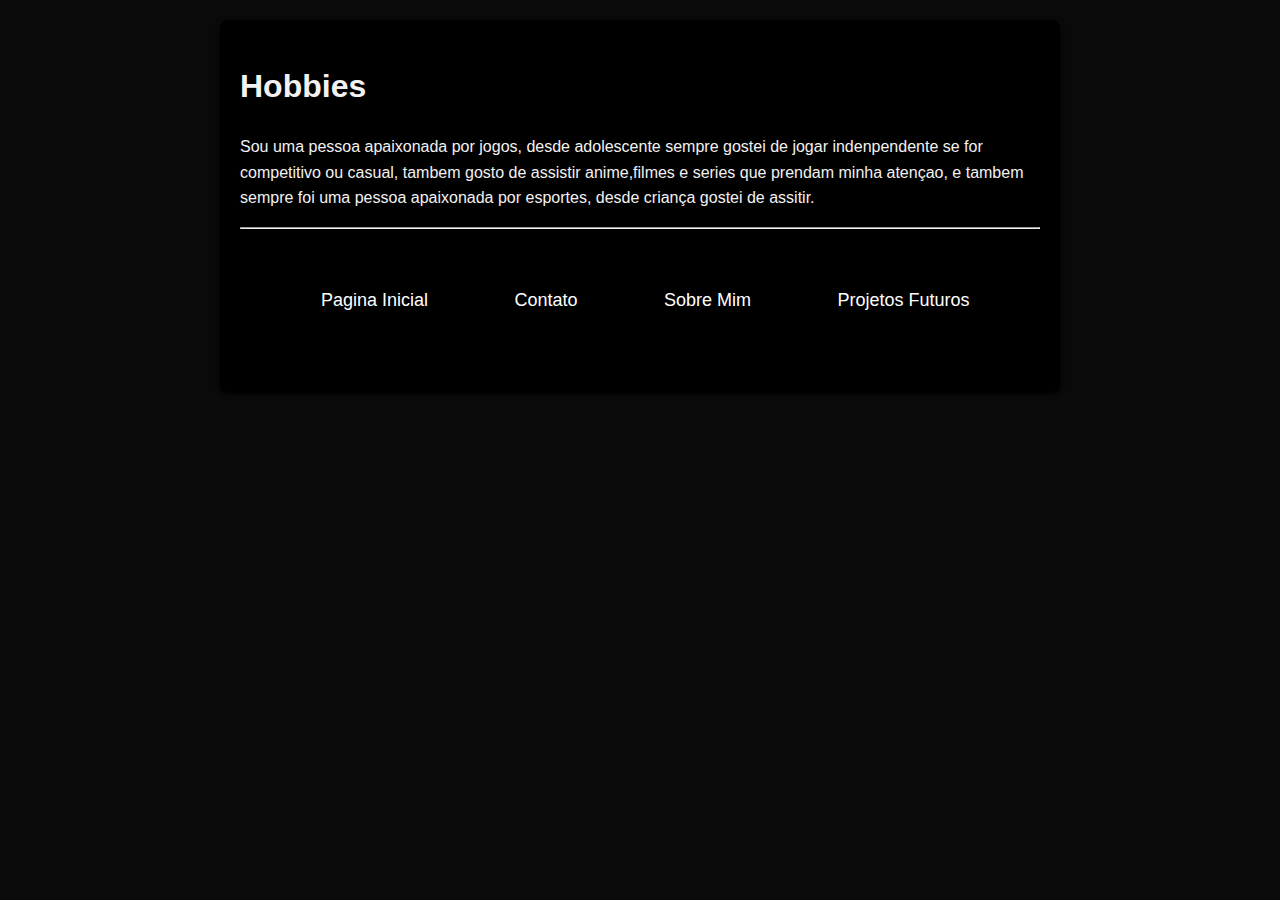
<file: hobby.html>
<!DOCTYPE html>
<html lang="pt-br">
    <head>
        <meta charset="UTF-8">
        <meta name="viewport" content="width=device-width, initial-scale=1.0">
        <link rel="stylesheet" href="style4.css">
        <title> Hobbies  </title>
    </head>
    <body> 
        <div class="container">  
            <h1> Hobbies</h1>
            <p>  Sou uma pessoa apaixonada por jogos, desde adolescente sempre gostei de jogar indenpendente se for competitivo ou casual, tambem gosto de assistir anime,filmes e series que prendam minha atençao,
                e tambem sempre foi uma pessoa apaixonada por esportes, desde criança gostei de assitir.
            </p>
          <hr>
            <div class=" numeros">  
                <ul>
                    <a href="Index.html">Pagina Inicial</a>
                    <a href="Pagina de contato.html">Contato</a>
                    <a href="pagina sobre mim.html">Sobre Mim</a>
                    <a href="Projetos Futuros.html">Projetos Futuros</a>
                </ul>    
            </div>
        </div>    
    </body>
</html>
</file>
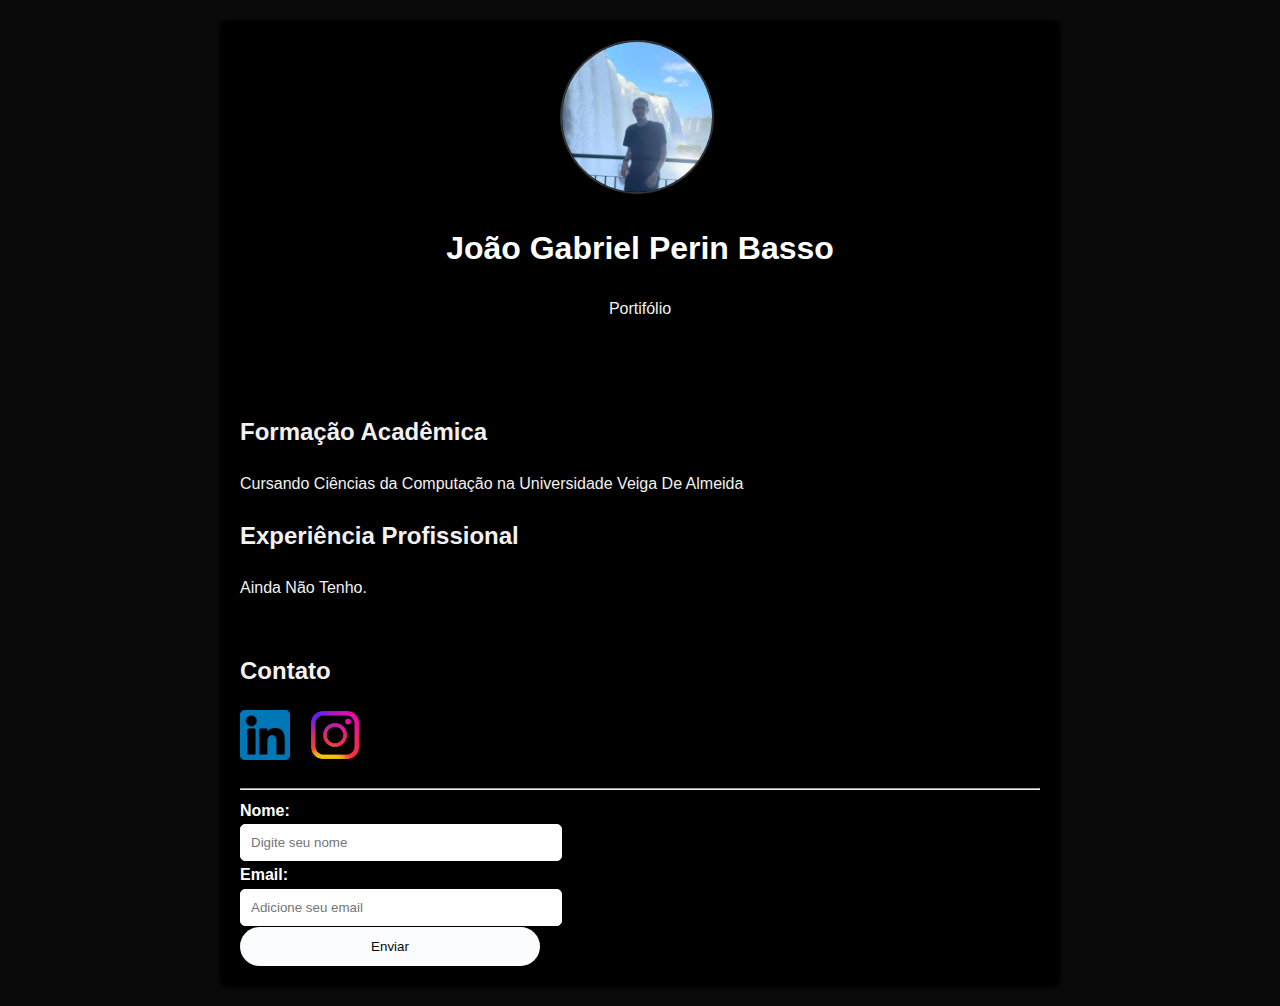
<file: kkkkkkkkkkkk.html>
<!DOCTYPE html>
<html lang="pt-br">
<head>
    <meta charset="UTF-8">
    <meta name="viewport" content="width=device-width, initial-scale=1.0">
    <link rel="stylesheet" href="style.css">
    <title>Portifólio</title>
</head>
<body>
    <div class="container">
        <div class="foto"> 
            <img src="/fotos/file.png" alt="Profile Picture" style="width: 150px; height: 150px; border-radius: 100%; border: 2px solid #333;">
        </div>
        
        <header>
            <h1>João Gabriel Perin Basso</h1>
            <p>Portifólio</p>
        </header>
    
        <div class="content">
            <h2>Formação Acadêmica</h2>
            <p>Cursando Ciências da Computação na Universidade Veiga De Almeida</p>
        
            <h2>Experiência Profissional</h2>
            <p>Ainda Não Tenho.</p>
        </div>

        <h2>Contato</h2>
        <div class="profile_picture">
            <a href="https://www.linkedin.com/in/jo%C3%A3o-gabriel-basso-980662358/">
                <img src="/fotos/Linkedin.png" alt="LinkedIn Profile">
            </a>
            <a href="https://www.instagram.com/jg.sid/">
                <img src="/fotos/pngtree-instagram-social-platform-icon-png-image_6315976.png" alt="Instagram Profile">
            </a>
        </div>

        <hr>

        <form action="mailto:joao.g.basso123@gmail.com" method="post" enctype="text/plain">
            <label for="nome">Nome:</label>
            <input type="text" id="nome" name="nome" placeholder="Digite seu nome">
            
            <label for="email">Email:</label>
            <input type="email" id="email" name="email" placeholder="Adicione seu email">
            
            <button type="submit">Enviar</button>
        </form>
    </div>
</body>
</html>
</file>
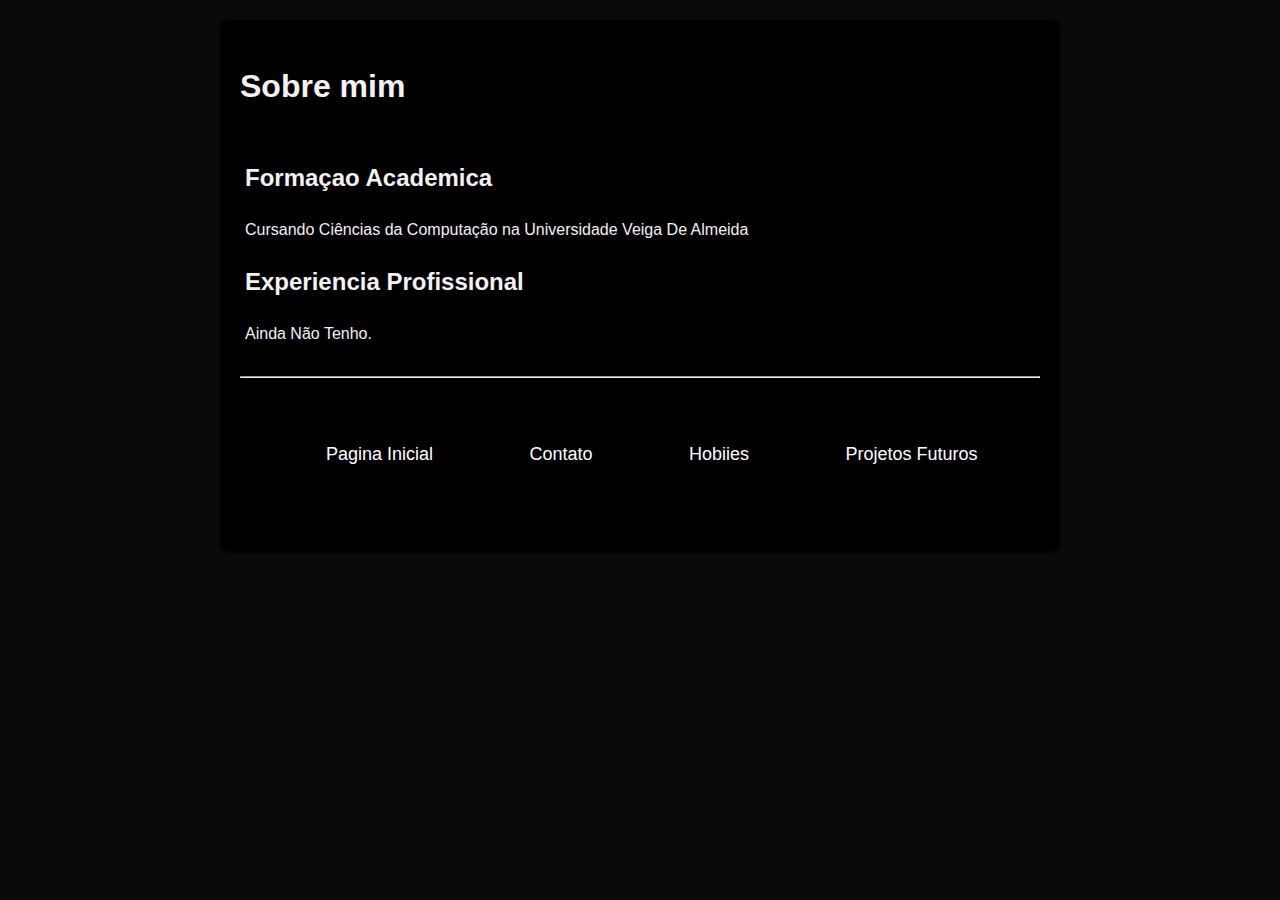
<file: pagina sobre mim.html>
<!DOCTYPE html>
<html lang="pt-br">
    <head>
            <meta charset="UTF-8">
            <meta name="viewport" content="width=device-width, initial-scale=1.0">
            <link rel="stylesheet" href="style3.css">
            <title> Sobre Mim</title>
    </head>            
         <body>
            <div class="container">
                    <h1>Sobre mim</h1>
                <div class="content">
                    <h2>Formaçao Academica</h2>
                    <p>Cursando Ciências da Computação na Universidade Veiga De Almeida</p>
                    
                    <h2>Experiencia Profissional</h2>
                    <p>Ainda Não Tenho.</p>
                </div> 
                <hr>
                <div class=" numeros"> 
                    <ul>  
                        <a href="Index.html">Pagina Inicial</a>
                        <a href="Pagina de contato.html">Contato</a>
                        <a href="hobby.html"> Hobiies</a>
                        <a href="Projetos Futuros.html">Projetos Futuros</a>
                    </ul>
                </div>   
            </div>            
        </body>
                            
</html>
</file>
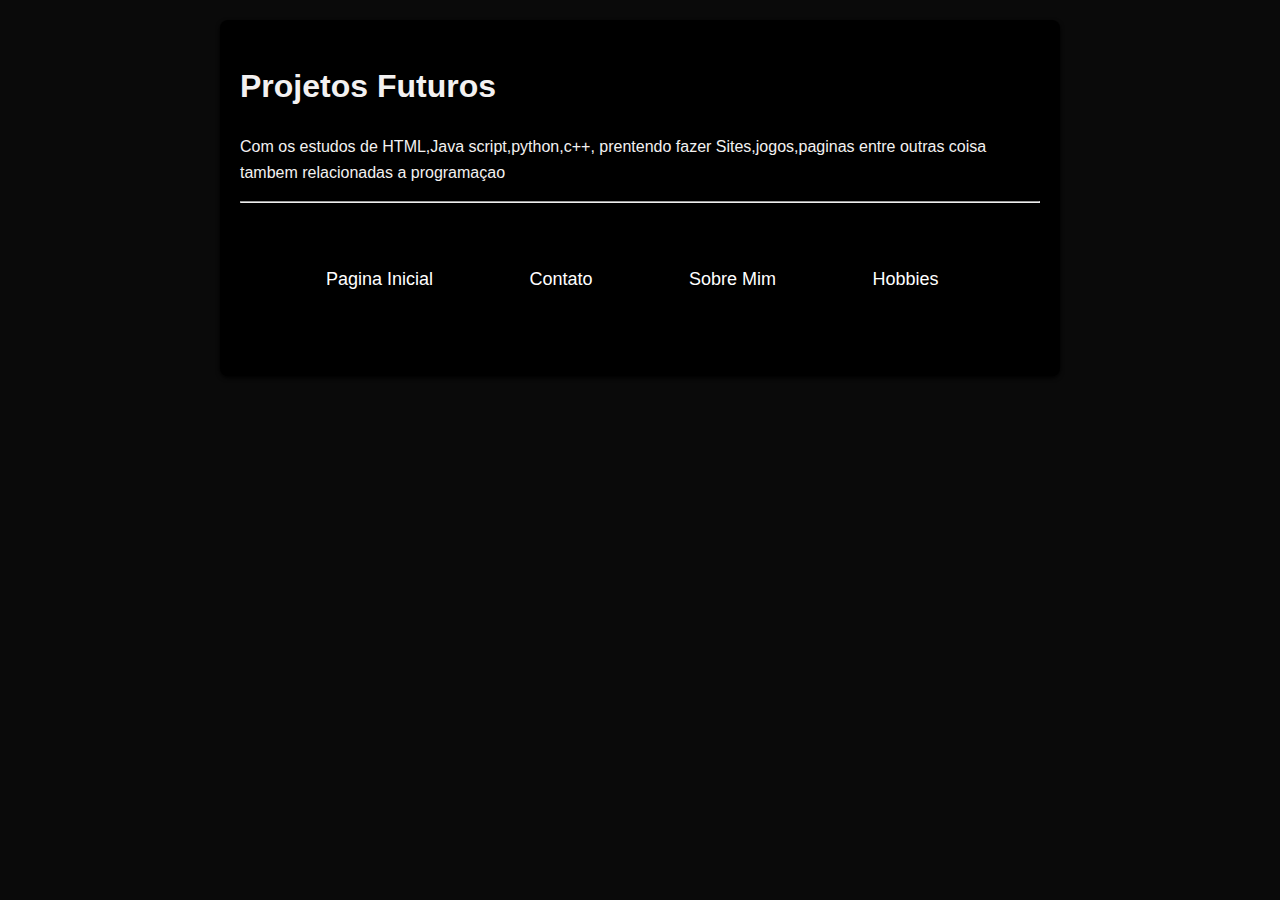
<file: Projetos Futuros.html>
<!DOCTYPE html>
<html lang="pt-br">
    <head>
        <meta charset="UTF-8">
        <meta name="viewport" content="width=device-width, initial-scale=1.0">
        <link rel="stylesheet" href="style5.css">
        <title> Projetos Futuros</title>
    </head>
    <body>
        <div class="container">
            <h1> Projetos Futuros</h1>
            <p> Com os estudos de HTML,Java script,python,c++, prentendo fazer Sites,jogos,paginas entre outras coisa tambem relacionadas a programaçao</p>
            <hr>
            <div class="numeros">
                <ul>
                    <a href="Index.html">Pagina Inicial</a>
                    <a href="Pagina de contato.html">Contato</a>
                    <a href="pagina sobre mim.html">Sobre Mim</a>
                    <a href="hobby.html"> Hobbies</a>
                </ul>    
            </div>
        </div>    
    </body>
</html>
</file>
<file: style4.css>
body {
    font-family: Arial, sans-serif;
    line-height: 1.6;
    margin: 0;
    padding: 20px;
    background-color: #0a0a0a;
    color: #f3f1f1;
}
.container {
    max-width: 800px;
    margin: 0 auto;
    background-color: rgb(0, 0, 0);
    padding: 20px;
    border-radius: 8px;
    box-shadow: 0 2px 4px rgb(0, 0, 0);
}
header {
    text-align: center;
    padding-bottom: 20px;
    border-bottom: 1px solid #000000;
    margin-bottom: 20px;
}
.h1{
    color: #ffffff;
    text-align: center;
}
.numeros a {
    text-decoration: none;
    color: rgb(255, 255, 255);
    font-size: 18px;
    padding: 10px;
    border: 1px solid black;
    border-radius: 5px;
    margin: 30px;
    display: inline-block;
}

.numeros a:hover {
    background-color: rgba(211, 211, 211, 0.171);
}
</file>
<file: style.css>
body {
    font-family: Arial, sans-serif;
    line-height: 1.6;
    margin: 0;
    padding: 20px;
    background-color: #0a0a0a;
    color: #f3f1f1;
}
.container {
    max-width: 800px;
    margin: 0 auto;
    background-color: rgb(0, 0, 0);
    padding: 20px;
    border-radius: 8px;
    box-shadow: 0 2px 4px rgba(0, 0, 0, 0.966);
}
header {
    text-align: center;
    padding-bottom: 20px;
    border-bottom: 1px solid #070101;
    margin-bottom: 20px;
}
h1 {
    color: #ffffff;
}
.content {
    padding: 15px 0;
}

.btn:hover {
    background-color: #0a0a0a;
}
footer {
    text-align: center;
    margin-top: 30px;
    padding-top: 20px;
    border-top: 1px solid #fafafa;
    font-size: 0.9em;
    color: #f8f5f5;
}
.foto{
    justify-content: center;
    margin-left: 320px;
    margin-right: 320px;
}
.profile_picture {
    display: flex;
    justify-content: left;
    gap: 20px;
    margin: 20px 0;
}
.profile_picture img {
    width: 50px;
    height: 50px;
    transition: transform 0.3s ease;
}
.profile_picture img:hover {
    transform: scale(1.2);
}
form {
    display: flex;
    flex-direction: column;
    gap: 1px;
    max-width: 300px;
    margin: 1 auto;
}

form label {
    text-align: left;
    color: #ffffff;
    font-weight: bold;
}

input, textarea {
    width: 100%;
    padding: 10px;
    border: 1px solid #ffffff;
    border-radius: 5px;
    transition: border-color 0.3s ease;
}

input:focus, textarea:focus {
    outline: none;
    border-color: #f7f7f7;
    box-shadow: 0 0 5px rgba(255, 0, 0, 0.5);
}
button {
    background-color: #fafcfd;
    color: rgb(10, 10, 10);
    border: none;
    padding: 12px;
    border-radius: 100px;
    cursor: pointer;
    transition: background-color 0.3s ease, transform 0.2s ease;
}

button:hover {
    background-color: #f8f5f5;
    transform: translateY(-2px);
}

button:active {
    transform: translateY(1px);
}

.numeros a {
    text-decoration: none;
    color: rgb(255, 255, 255);
    font-size: 18px;
    padding: 10px;
    border: 1px solid black;
    border-radius: 5px;
    margin: 35px;
    display: inline-block;
}

.numeros a:hover {
    background-color: rgba(211, 211, 211, 0.493);
}
</file>
<file: style3.css>
body {
    font-family: Arial, sans-serif;
    line-height: 1.6;
    margin: 0;
    padding: 20px;
    background-color: #0a0a0a;
    color: #f3f1f1;
}
.container {
    max-width: 800px;
    margin: 0 auto;
    background-color: rgb(0, 0, 0);
    padding: 20px;
    border-radius: 8px;
    box-shadow: 0 2px 4px rgb(0, 0, 0);
}
header {
    text-align: center;
    padding-bottom: 20px;
    border-bottom: 1px solid #000000;
    margin-bottom: 20px;
}
.h1{
    color: #ffffff;
    text-align: center;
}
.content {
    padding: 5px ;
}
.numeros a {
    text-decoration: none;
    color: rgb(255, 255, 255);
    font-size: 18px;
    padding: 10px;
    border: 1px solid black;
    border-radius: 5px;
    margin: 35px;
    display: inline-block;
}

.numeros a:hover {
    background-color: rgba(211, 211, 211, 0.171);
}
</file>
<file: style5.css>
body {
    font-family: Arial, sans-serif;
    line-height: 1.6;
    margin: 0;
    padding: 20px;
    background-color: #0a0a0a;
    color: #f3f1f1;
}
.container {
    max-width: 800px;
    margin: 0 auto;
    background-color: rgb(0, 0, 0);
    padding: 20px;
    border-radius: 8px;
    box-shadow: 0 2px 4px rgb(0, 0, 0);
}
header {
    text-align: center;
    padding-bottom: 20px;
    border-bottom: 1px solid #000000;
    margin-bottom: 20px;
}
.h1{
    color: #ffffff;
    text-align: center;
}
.numeros a {
    text-decoration: none;
    color: rgb(255, 255, 255);
    font-size: 18px;
    padding: 10px;
    border: 1px solid black;
    border-radius: 5px;
    margin: 35px;
    display: inline-block;
}

.numeros a:hover {
    background-color: rgba(211, 211, 211, 0.171);
}
</file>
